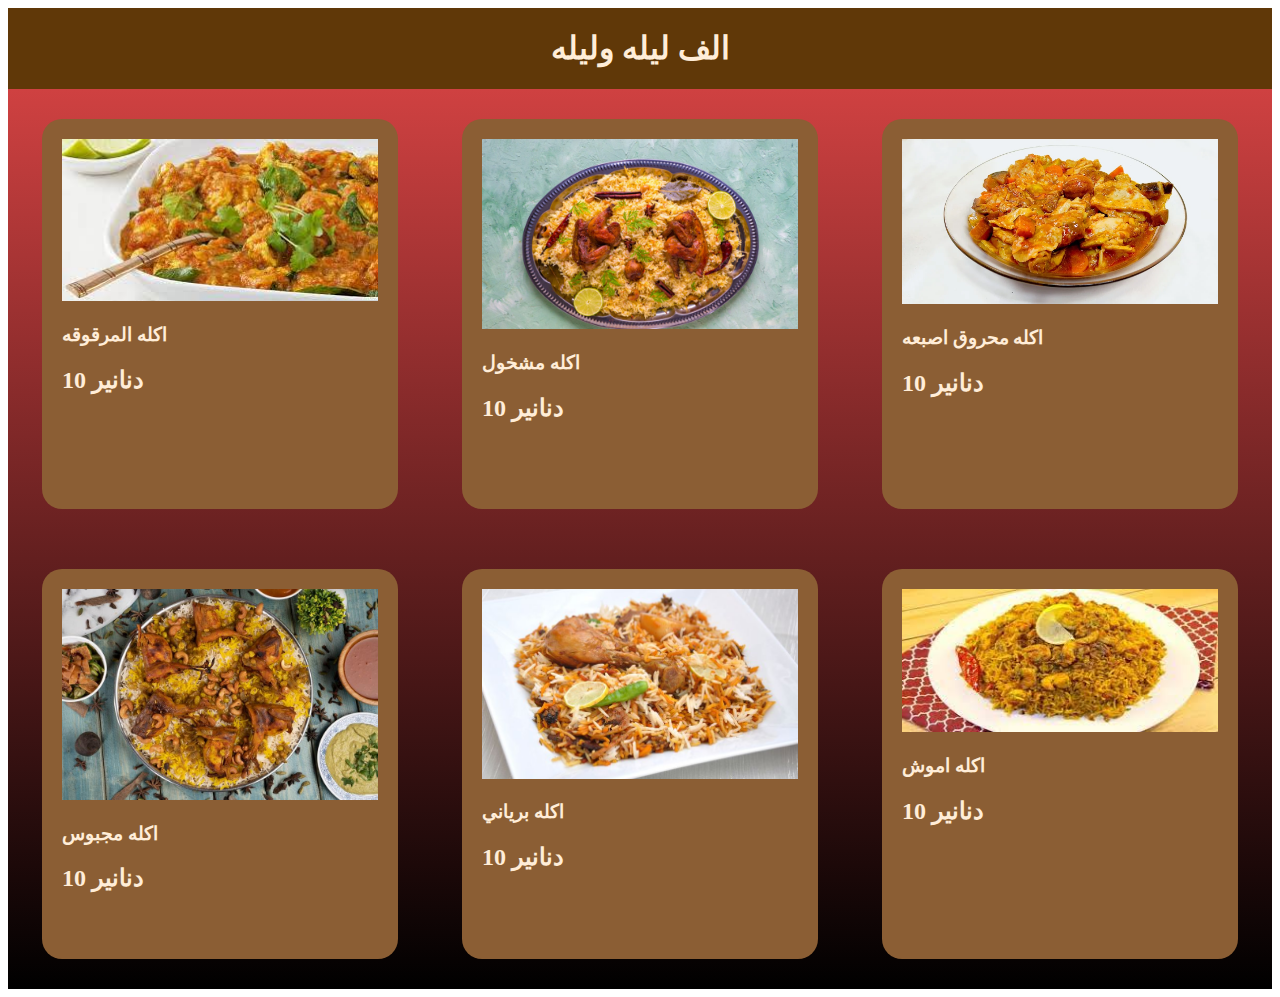
<file: menu.html>
<!DOCTYPE html>
<html lang="en">
  <head>
    <link rel="shortcut icon" href="./assets/image/download.png" />

    <title>فاىمه الطعام</title>
    <link rel="stylesheet" href="menustyle.css" />
  </head>
  <body>
    <div class="header">
      <h1>الف ليله وليله</h1>
    </div>

    <div class="container">
      <div class="sun">
        <img src="./assets/image/المرقوقه.jpg" alt="المرقوقه" />
        <h3>اكله المرقوقه</h3>
        <h2>10 دنانير</h2>
      </div>

      <div class="sun">
        <img src="./assets/image/مشخول.jpg" alt="اكله مشخول" />
        <h3>اكله مشخول</h3>
        <h2>10 دنانير</h2>
      </div>

      <div class="sun">
        <img src="./assets/image/محروق اصبعه.webp" alt="اكله محروق اصبعه" />
        <h3>اكله محروق اصبعه</h3>
        <h2>10 دنانير</h2>
      </div>

      <div class="sun">
        <img src="./assets/image/مجبوس.jpg" alt="اكله مجبوس" />
        <h3>اكله مجبوس</h3>
        <h2>10 دنانير</h2>
      </div>

      <div class="sun">
        <img src="./assets/image/برياني.jpg" alt="اكله برياني" />
        <h3>اكله برياني</h3>
        <h2>10 دنانير</h2>
      </div>

      <div class="sun">
        <img src="./assets/image/اموش.jpg" alt="اكله اموش" />
        <h3>اكله اموش</h3>
        <h2>10 دنانير</h2>
      </div>
    </div>
  </body>
</html>

<!-- احط الصور داخل المربعات الزرقاء زاكمل الاشياء الثانيه -->
</file>
<file: menustyle.css>
.header {
  display: flex;
  flex-direction: column;
  justify-content: center;
  align-items: center;
  background-color: #603808;
  color: #ffedd8;
}

.container {
  background-image: linear-gradient(rgb(207, 65, 65), black);
  align-items: center;
  justify-content: space-evenly;
  display: flex;
  flex-wrap: wrap;
}

.sun {
  background-color: #8b5e34;
  width: 25%;
  height: 350px;
  padding: 20px;
  margin: 30px;
  color: #ffedd8;
  border-radius: 20px;
  cursor: no-drop;
}

.sun img {
  width: 100%;
}
</file>
